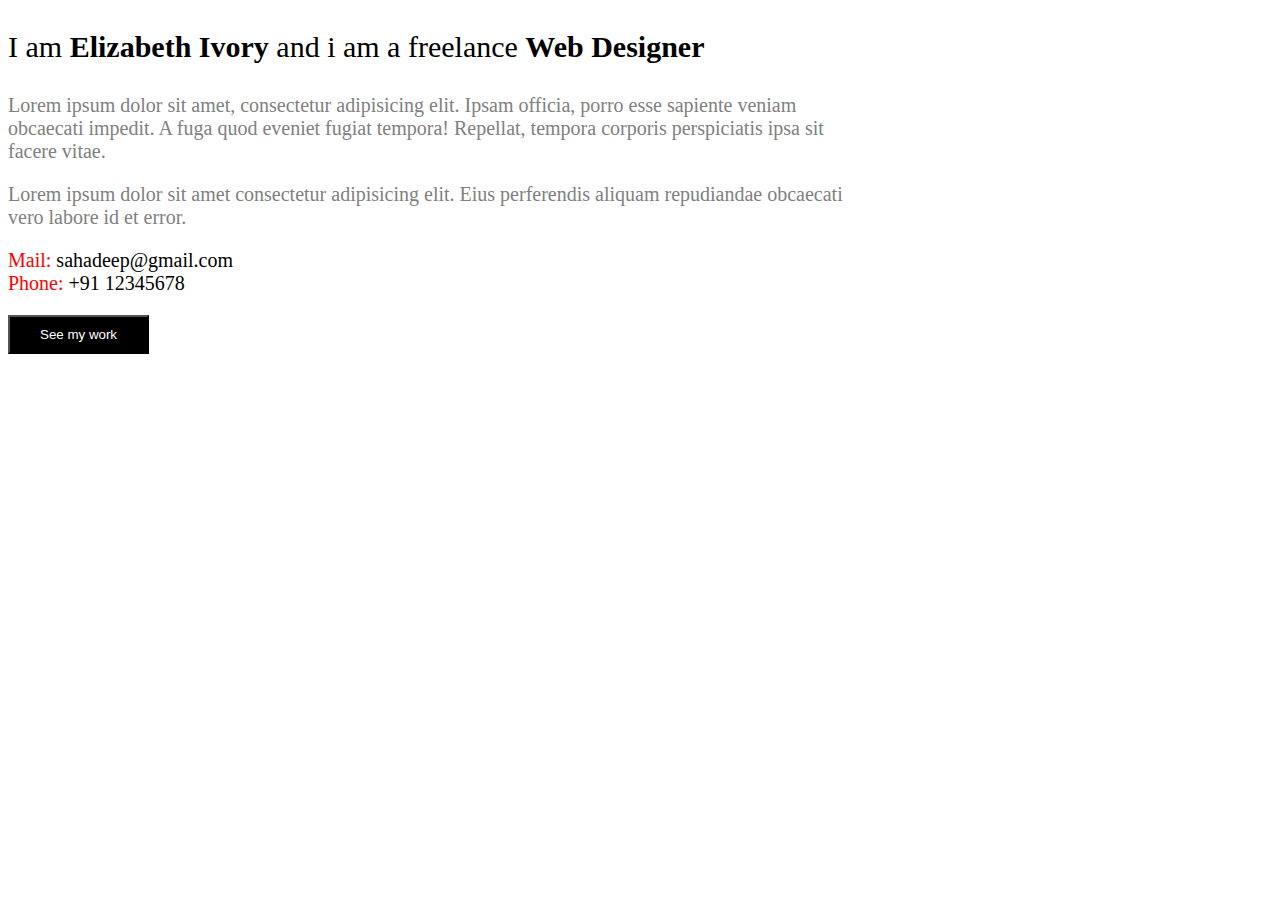
<file: HW4/sc1/index.html>
<!DOCTYPE html>
<html lang="en">
<head>
    <meta charset="UTF-8">
    <meta name="viewport" content="width=device-width, initial-scale=1.0">
    <meta http-equiv="X-UA-Compatible" content="ie=edge">
    <link rel="stylesheet" href="style.css">
    <title>Document</title>
</head>
<body>



    <p class="main">
        I am <b>Elizabeth Ivory</b> and i am a freelance <b>Web Designer</b>
    </p>
    <p class="lorem">Lorem ipsum dolor sit amet, consectetur adipisicing elit. Ipsam officia, porro esse sapiente veniam obcaecati impedit. 
        A fuga quod eveniet fugiat tempora! Repellat, tempora corporis perspiciatis ipsa sit facere vitae.</p>
    <p class=" lorem"> Lorem ipsum dolor sit amet consectetur adipisicing elit. Eius perferendis aliquam repudiandae obcaecati vero labore id et error.</p>

    <p class="info"> 
        <span>Mail:</span> sahadeep@gmail.com
        <br>
        <span>Phone: </span> +91 12345678
    </p>
    <button>See my work</button>
    
</body>
</html>
</file>
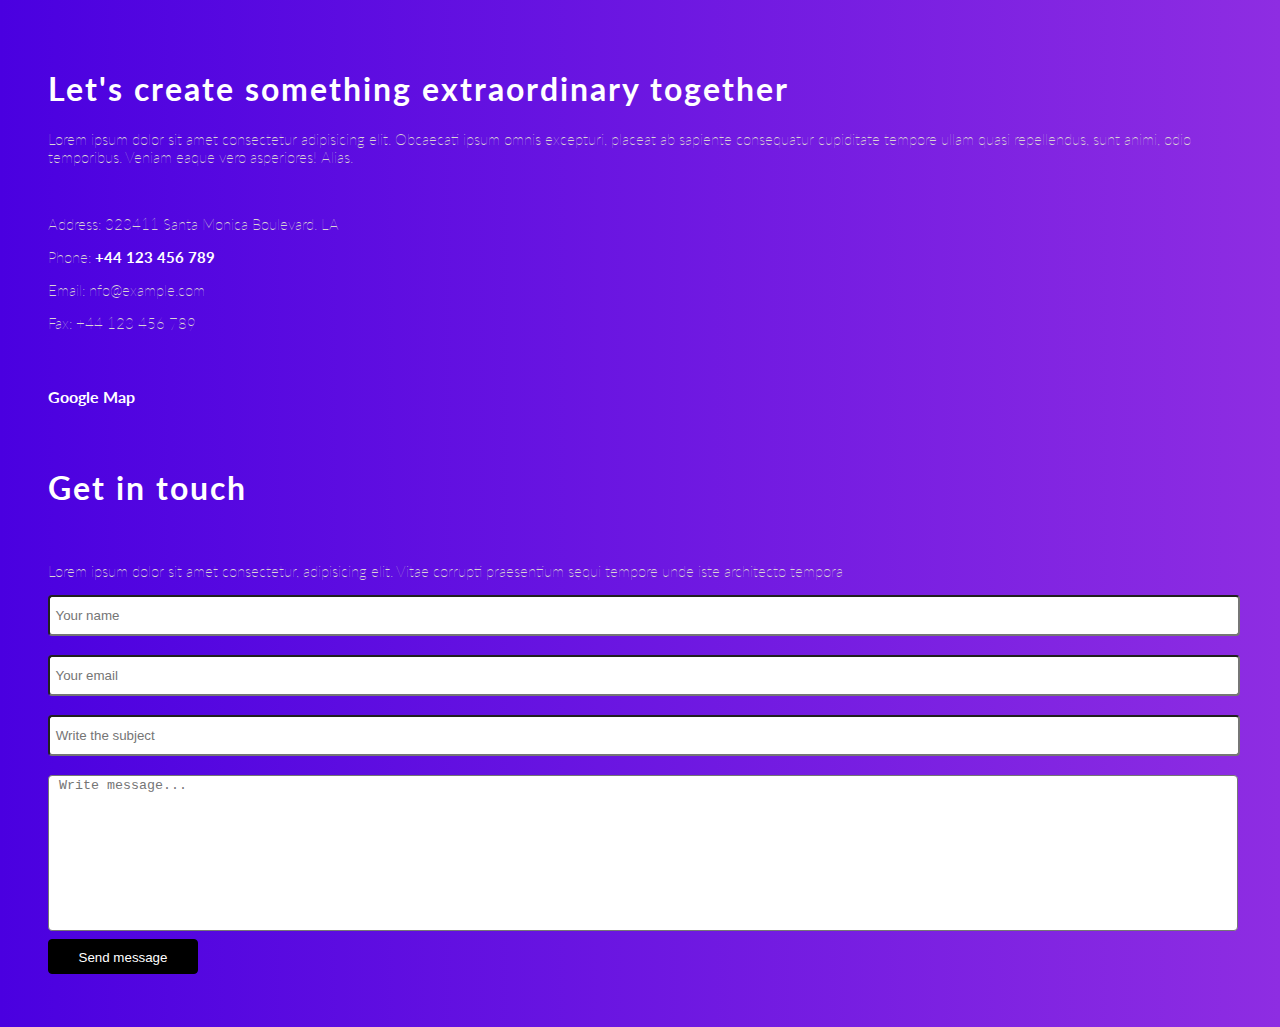
<file: HW4/sc2/index.html>
<!DOCTYPE html>
<html lang="en">
<head>
    <meta charset="UTF-8">
    <meta name="viewport" content="width=device-width, initial-scale=1.0">
    <meta http-equiv="X-UA-Compatible" content="ie=edge">
    <title>Document</title>
    <link rel="stylesheet" href="style.css">
    <link href="https://fonts.googleapis.com/css?family=Lato&display=swap" rel="stylesheet">  
</head>
<body>
    <h1>Let's create something extraordinary together</h1> 
    <p>Lorem ipsum dolor sit amet consectetur adipisicing elit. Obcaecati ipsum omnis excepturi, placeat ab sapiente consequatur cupiditate tempore ullam quasi repellendus, sunt animi, odio temporibus. Veniam eaque vero asperiores! Alias.</p>
    <br>
    <p>Address: 323411 Santa Monica Boulevard. LA</p>
    <p>Phone: <span id="phone">+44 123 456 789</span></p>
    <p>Email: nfo@example.com</p>
    <p>Fax: +44 123 456 789</p><br>
    <h4>Google Map</h4>
    <br>
    <h1>Get in touch</h1>
    <br>
    <p>Lorem ipsum dolor sit amet consectetur, adipisicing elit. Vitae corrupti praesentium sequi tempore unde iste architecto tempora</p>
    <form>
        <input type="text" name="name" placeholder=" Your name"><br>
        <br>
        <input type="email" name="email" placeholder=" Your email"><br>
        <br>
        <input type="text" name="subject" placeholder=" Write the subject"><br>
        <br>
        <textarea name="message" cols="30" rows="10" placeholder=" Write message..."></textarea>
        <button type="submit">Send message</button>
    </form>
</body>
</html>
</file>
<file: HW4/sc1/style.css>
span{
    color: red;
}

.main{
 font-size: 30px;
 font-family: 'Times New Roman', Times, serif;
}

p{
    font-size: 20px;
    
}
.lorem{
    color:grey;
    margin-right: 400px;
}

button{
    background-color: black;
    color:white;
    border-color: black;
    padding: 10px 30px;
}
</file>
<file: HW4/sc2/style.css>
body{
    background: #8E2DE2; 
    background: -webkit-linear-gradient(to right, #4A00E0, #8E2DE2);  
    background: linear-gradient(to right, #4A00E0, #8E2DE2); 
    padding: 40px;
    margin-top: auto 60px;
    color: rgb(218, 212, 212);
    font-family: 'Lato', sans-serif; 
}

h1{
    letter-spacing: 2px;
    color: white;
}

h4{
    color: white;
}

p{
    font-weight: 100;
    font-size: 15px;
}
span{
    font-weight: bold;
    color: white;
}

textarea{
    resize: none;
}

form{
    width: 100%;
    margin: 5px auto;
}

input,textarea{
    width: 100%;
    border-radius: 4px;
}

input{
    height: 35px;
}

button{
    background-color: black;
    width: 150px;
    height: 35px;
    color: white;
    border: 0.5px solid black;
    border-radius: 4px;
    padding: 10px;
    margin-top: 5px;
}
</file>
